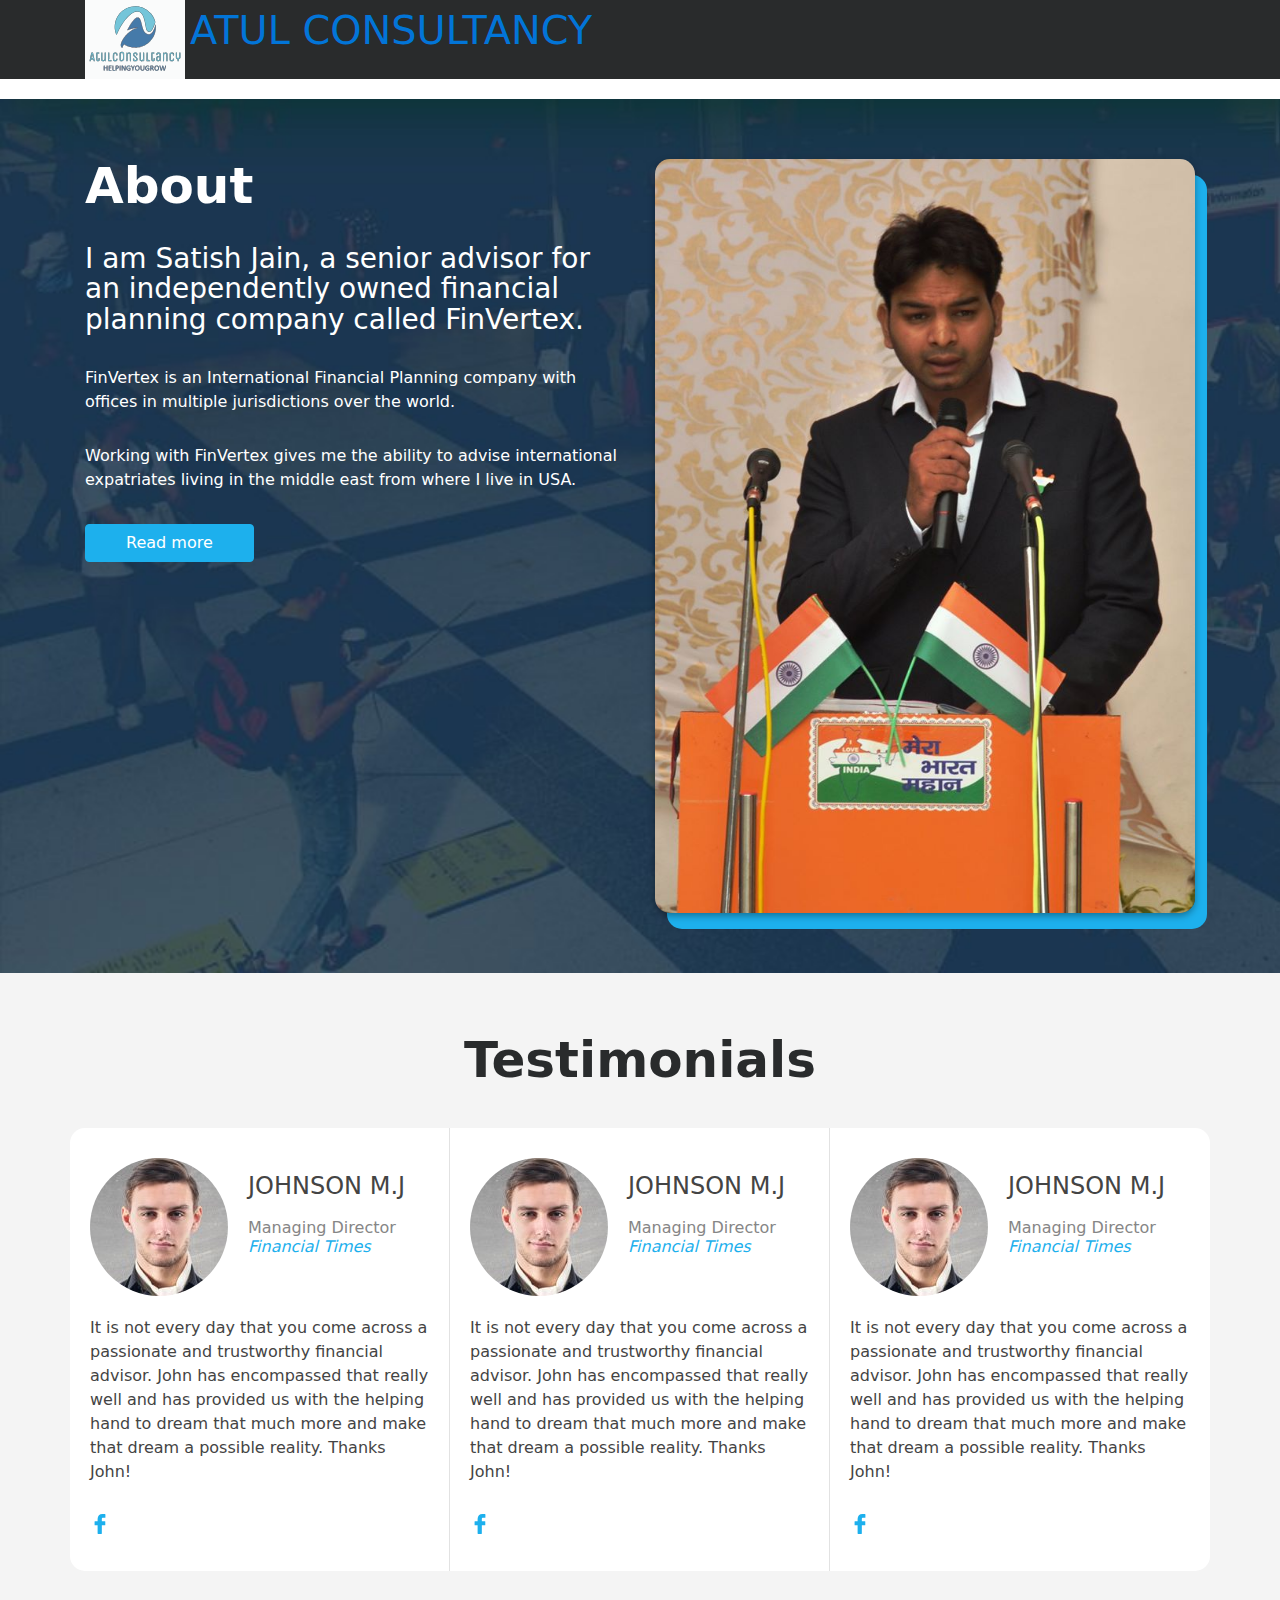
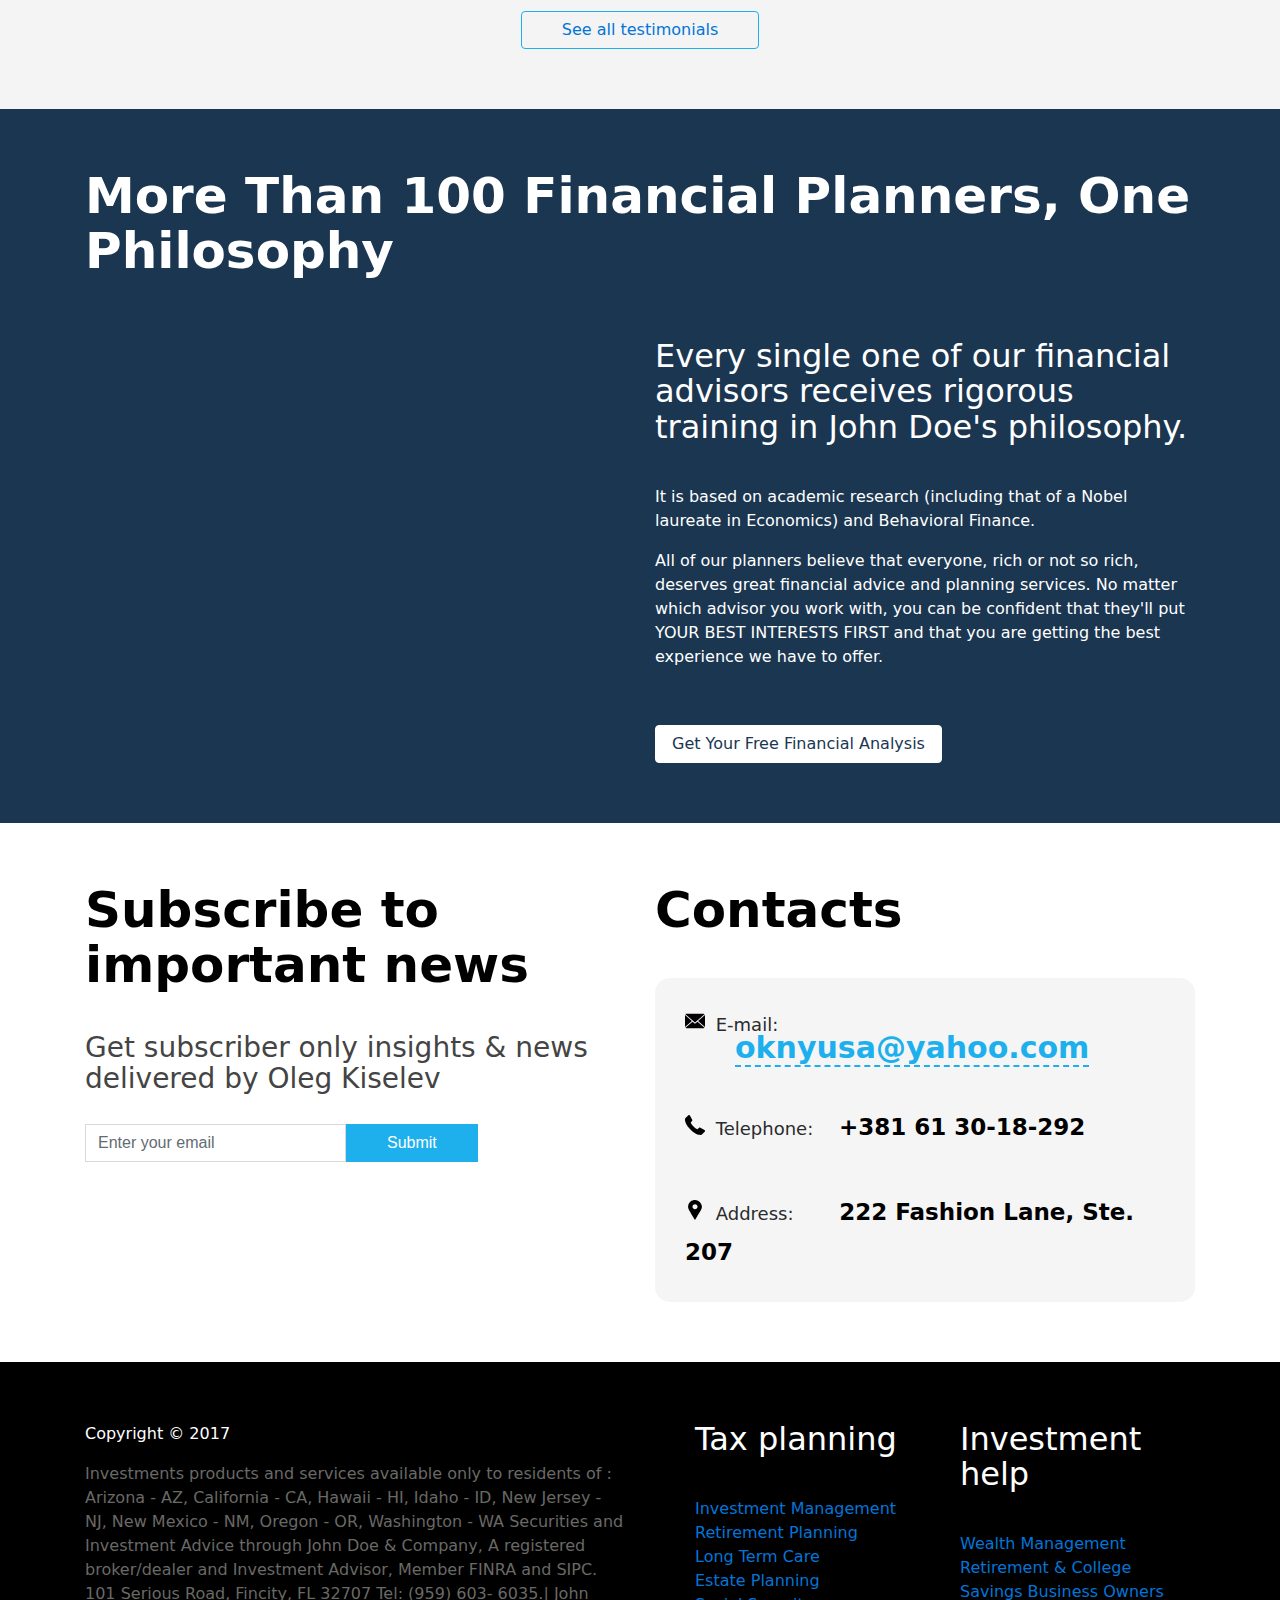
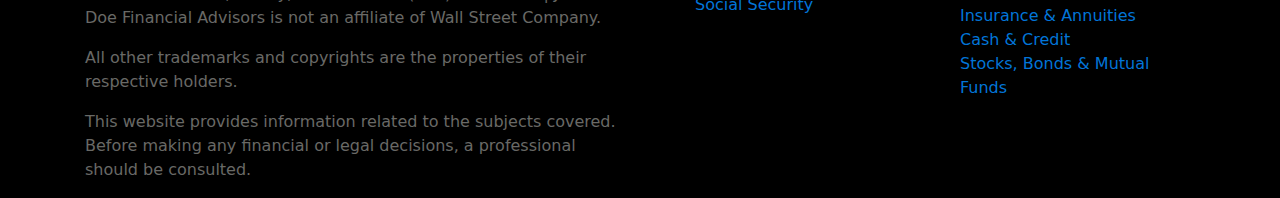
<file: index.html>
<!DOCTYPE html>
<html lang="en"> <head> <meta charset="utf-8">
 <meta name="viewport" content="width=device-width,initial-scale=1,shrink-to-fit=no">
  <link rel="stylesheet" href="src/css/bootstrap.min.css"> <link rel="stylesheet" href="src/css/style.min.css"> 
  <title>ATUL CONSULTANCY</title> </head>
  

<body>
<header class="main-header">

<div class="navbar-wrapper">
<div class="container"> 
<nav class="navbar navbar-toggleable-md navbar-inverse bg-inverse">


                        
                    <span>
                    <a  class="site-logo inline" href="index.html">
                        <img src="src/img/svg/logo1.svg" alt="Homepage">
                    <a  class="site-logo" href="index.html"><big><big>
                    <big><big><big>ATUL CONSULTANCY</big></big></big></big>
                    </big></a>
                    </a>
                    </span>
                    
    </nav> 
    </div> </div>
 <section class="about"> <div class="container"> <div class="row"> <div class="col-12 col-md-6"> <h2 class="about__title">About</h2> 
 <h3 class="about__description">I am Satish Jain, a senior advisor for an independently owned financial planning company called FinVertex.</h3> <p class="about__text">FinVertex is an International Financial Planning company with offices in multiple jurisdictions over the world.</p> <p class="about__text">Working with FinVertex gives me the ability to advise international expatriates living in the middle east from where I live in USA.</p>
  <a href="#" class="btn btn--third btn-outline-primary">Read more</a> 
  </div> 
  <div class="col-12 col-md-6 order-start"> <div class="about__photo"> <img src="src/img/about-man.jpg" alt="My photo"> </div> </div> </div> </div> </section> <section class="testimonials"> <div class="container"> <h2 class="testimonials__title">Testimonials</h2> <div class="row"> <div class="col-12 col-xl-4"> <div class="testimonials__item testimonials__item--first"> <div class="testimonials__header"> <div class="testimonials__photo"> <img src="src/img/testimonial1.jpg" alt="Photo" width="138" height="138"> </div> <div class="testimonials__header-text"> <h4 class="testimonials__name">JOHNSON M.J</h4> <div class="testimonials__status">Managing Director</div> <cite class="testimonials__company">Financial Times</cite> </div> </div> <div class="testimonials__text">It is not every day that you come across a passionate and trustworthy financial advisor. John has encompassed that really well and has provided us with the helping hand to dream that much more and make that dream a possible reality. Thanks John!</div> <div class="testimonials__contacts"> <a href="#"> <svg xmlns="http://www.w3.org/2000/svg" width="96.124" height="96.123" viewBox="0 0 96.124 96.123"> <path d="M72.089.02L59.624 0C45.62 0 36.57 9.285 36.57 23.656v10.907H24.037a1.96 1.96 0 0 0-1.96 1.961v15.803a1.96 1.96 0 0 0 1.96 1.96H36.57v39.876a1.96 1.96 0 0 0 1.96 1.96h16.352a1.96 1.96 0 0 0 1.96-1.96V54.287h14.654a1.96 1.96 0 0 0 1.96-1.96l.006-15.803a1.963 1.963 0 0 0-1.961-1.961H56.842v-9.246c0-4.444 1.059-6.7 6.848-6.7l8.397-.003a1.96 1.96 0 0 0 1.959-1.96V1.98A1.96 1.96 0 0 0 72.089.02z"/> </svg> </a> </div> </div> </div> <div class="col-12 col-xl-4"> <div class="testimonials__item"> <div class="testimonials__header"> <div class="testimonials__photo"> <img src="src/img/testimonial1.jpg" alt="Photo" width="138" height="138"> </div> <div class="testimonials__header-text"> <h4 class="testimonials__name">JOHNSON M.J</h4> <div class="testimonials__status">Managing Director</div> <cite class="testimonials__company">Financial Times</cite> </div> </div> <div class="testimonials__text">It is not every day that you come across a passionate and trustworthy financial advisor. John has encompassed that really well and has provided us with the helping hand to dream that much more and make that dream a possible reality. Thanks John!</div> <div class="testimonials__contacts"> <a href="#"> <svg xmlns="http://www.w3.org/2000/svg" width="96.124" height="96.123" viewBox="0 0 96.124 96.123"> <path d="M72.089.02L59.624 0C45.62 0 36.57 9.285 36.57 23.656v10.907H24.037a1.96 1.96 0 0 0-1.96 1.961v15.803a1.96 1.96 0 0 0 1.96 1.96H36.57v39.876a1.96 1.96 0 0 0 1.96 1.96h16.352a1.96 1.96 0 0 0 1.96-1.96V54.287h14.654a1.96 1.96 0 0 0 1.96-1.96l.006-15.803a1.963 1.963 0 0 0-1.961-1.961H56.842v-9.246c0-4.444 1.059-6.7 6.848-6.7l8.397-.003a1.96 1.96 0 0 0 1.959-1.96V1.98A1.96 1.96 0 0 0 72.089.02z"/> </svg> </a> </div> </div> </div> <div class="col-12 col-xl-4"> <div class="testimonials__item testimonials__item--last"> <div class="testimonials__header"> <div class="testimonials__photo"> <img src="src/img/testimonial1.jpg" alt="Photo" width="138" height="138"> </div> <div class="testimonials__header-text"> <h4 class="testimonials__name">JOHNSON M.J</h4> <div class="testimonials__status">Managing Director</div> <cite class="testimonials__company">Financial Times</cite> </div> </div> <div class="testimonials__text">It is not every day that you come across a passionate and trustworthy financial advisor. John has encompassed that really well and has provided us with the helping hand to dream that much more and make that dream a possible reality. Thanks John!</div> <div class="testimonials__contacts"> <a href="#"> <svg xmlns="http://www.w3.org/2000/svg" width="96.124" height="96.123" viewBox="0 0 96.124 96.123"> <path d="M72.089.02L59.624 0C45.62 0 36.57 9.285 36.57 23.656v10.907H24.037a1.96 1.96 0 0 0-1.96 1.961v15.803a1.96 1.96 0 0 0 1.96 1.96H36.57v39.876a1.96 1.96 0 0 0 1.96 1.96h16.352a1.96 1.96 0 0 0 1.96-1.96V54.287h14.654a1.96 1.96 0 0 0 1.96-1.96l.006-15.803a1.963 1.963 0 0 0-1.961-1.961H56.842v-9.246c0-4.444 1.059-6.7 6.848-6.7l8.397-.003a1.96 1.96 0 0 0 1.959-1.96V1.98A1.96 1.96 0 0 0 72.089.02z"/> </svg> </a> </div> </div> </div> </div> <div class="row justify-content-center"> <div class="col-"> <a href="#" class="btn btn-outline-primary">See all testimonials</a> </div> </div> </div> </section> <section class="financial-planning"> <div class="container"> <h2 class="financial-planning__title">More Than 100 Financial Planners, One Philosophy</h2> <div class="row"> <div class="col-lg-6"> <iframe class="video" src="https://www.youtube.com/embed/yMOa6jxJTrA" frameborder="0" allowfullscreen> </iframe> </div> <div class="col-lg-6"> <h3 class="financial-planning__content-title">Every single one of our financial advisors receives rigorous training in John Doe's philosophy.</h3> <p class="financial-planning__content-text">It is based on academic research (including that of a Nobel laureate in Economics) and Behavioral Finance.</p> <p class="financial-planning__content-text">All of our planners believe that everyone, rich or not so rich, deserves great financial advice and planning services. No matter which advisor you work with, you can be confident that they'll put YOUR BEST INTERESTS FIRST and that you are getting the best experience we have to offer.</p> <a href="#" class="btn btn-outline-primary">Get Your Free Financial Analysis</a> </div> </div> </div> </section> <section class="contacts"> <div class="container"> <div class="row"> <div class="col-xl-6"> <h2 class="contacts__title">Subscribe to important news</h2> <h3 class="contacts__sub-title">Get subscriber only insights & news delivered by Oleg Kiselev</h3> <form action="mail.php" class="subscribe-form"> <div class="form-inline"> <input type="email" class="form-control" id="exampleInputEmail1" placeholder="Enter your email"> <input type="submit" class="btn btn-primary" value="Submit"> </div> </form> </div> <div class="col-xl-6"> <h2 class="contacts__title">Contacts</h2> <div class="contacts__address"> <div class="block"> <svg class="svg-email" xmlns="http://www.w3.org/2000/svg" viewBox="0 0 14 14"> <g fill="#030104"> <path d="M7 9L5.268 7.484.316 11.729c.18.167.423.271.691.271h11.986c.267 0 .509-.104.688-.271L8.732 7.484 7 9z"/> <path d="M13.684 2.271A1.007 1.007 0 0 0 12.993 2H1.007c-.267 0-.509.104-.689.273L7 8l6.684-5.729zM0 2.878v8.308l4.833-4.107zM9.167 7.079L14 11.186V2.875z"/> </g> </svg> E-mail: <a class="contacts__email" href="#">oknyusa@yahoo.com</a> </div> <div class="block"> <svg xmlns="http://www.w3.org/2000/svg" viewBox="0 0 578.106 578.106"> <path d="M577.83 456.128c1.225 9.385-1.635 17.545-8.568 24.48l-81.396 80.781c-3.672 4.08-8.465 7.551-14.381 10.404-5.916 2.857-11.729 4.693-17.439 5.508-.408 0-1.635.105-3.676.309-2.037.203-4.689.307-7.953.307-7.754 0-20.301-1.326-37.641-3.979s-38.555-9.182-63.645-19.584c-25.096-10.404-53.553-26.012-85.376-46.818-31.823-20.805-65.688-49.367-101.592-85.68-28.56-28.152-52.224-55.08-70.992-80.783-18.768-25.705-33.864-49.471-45.288-71.299-11.425-21.828-19.993-41.616-25.705-59.364S4.59 177.362 2.55 164.51-.306 141.56.102 134.216c.408-7.344.612-11.424.612-12.24.816-5.712 2.652-11.526 5.508-17.442s6.324-10.71 10.404-14.382L98.022 8.756c5.712-5.712 12.24-8.568 19.584-8.568 5.304 0 9.996 1.53 14.076 4.59s7.548 6.834 10.404 11.322l65.484 124.236c3.672 6.528 4.692 13.668 3.06 21.42-1.632 7.752-5.1 14.28-10.404 19.584l-29.988 29.988c-.816.816-1.53 2.142-2.142 3.978s-.918 3.366-.918 4.59c1.632 8.568 5.304 18.36 11.016 29.376 4.896 9.792 12.444 21.726 22.644 35.802s24.684 30.293 43.452 48.653c18.36 18.77 34.68 33.354 48.96 43.76 14.277 10.4 26.215 18.053 35.803 22.949 9.588 4.896 16.932 7.854 22.031 8.871l7.648 1.531c.816 0 2.145-.307 3.979-.918 1.836-.613 3.162-1.326 3.979-2.143l34.883-35.496c7.348-6.527 15.912-9.791 25.705-9.791 6.938 0 12.443 1.223 16.523 3.672h.611l118.115 69.768c8.571 5.308 13.67 12.038 15.303 20.198z" fill="#010002"/> </svg> Telephone: <a class="contacts__phone" href="#">+381 61 30-18-292</a> </div> <div class="block block--margin"> <svg xmlns="http://www.w3.org/2000/svg" width="430.114" height="430.114" viewBox="0 0 430.114 430.114"> <path d="M356.208 107.051c-1.531-5.738-4.64-11.852-6.94-17.205C321.746 23.704 261.611 0 213.055 0 148.054 0 76.463 43.586 66.905 133.427v18.355c0 .766.264 7.647.639 11.089 5.358 42.816 39.143 88.32 64.375 131.136 27.146 45.873 55.314 90.999 83.221 136.106 17.208-29.436 34.354-59.259 51.17-87.933 4.583-8.415 9.903-16.825 14.491-24.857 3.058-5.348 8.9-10.696 11.569-15.672 27.145-49.699 70.838-99.782 70.838-149.104v-20.262c.001-5.347-6.627-24.081-7-25.234zm-141.963 92.142c-19.107 0-40.021-9.554-50.344-35.939-1.538-4.2-1.414-12.617-1.414-13.388v-11.852c0-33.636 28.56-48.932 53.406-48.932 30.588 0 54.245 24.472 54.245 55.06 0 30.587-25.305 55.051-55.893 55.051z"/> </svg> Address: <a class="contacts__street" href="#">222 Fashion Lane, Ste. 207</a> </div> </div> </div> </div> </div> </section> <footer class="main-footer"> <div class="copyright"> <div class="container"> <div class="row"> <div class="col-md-6"> <p class="copyright__slogan">Copyright © 2017</p> <p class="copyright__text">Investments products and services available only to residents of : Arizona - AZ, California - CA, Hawaii - HI, Idaho - ID, New Jersey - NJ, New Mexico - NM, Oregon - OR, Washington - WA Securities and Investment Advice through John Doe & Company, A registered broker/dealer and Investment Advisor, Member FINRA and SIPC. 101 Serious Road, Fincity, FL 32707 Tel: (959) 603- 6035.| John Doe Financial Advisors is not an affiliate of Wall Street Company.</p> <p class="copyright__text">All other trademarks and copyrights are the properties of their respective holders.</p> <p class="copyright__text">This website provides information related to the subjects covered. Before making any financial or legal decisions, a professional should be consulted.</p> </div> <div class="col-md-3"> <ul class="copyright__list copyright__list--center"> <h2 class="copyright__list-title">Tax planning</h2> <li> <a href="#" class="copyright__link">Investment Management</a> </li> <li> <a href="#" class="copyright__link">Retirement Planning</a> </li> <li> <a href="#" class="copyright__link">Long Term Care</a> </li> <li> <a href="#" class="copyright__link">Estate Planning</a> </li> <li> <a href="#" class="copyright__link">Social Security</a> </li> </ul> </div> <div class="col-md-3"> <ul class="copyright__list"> <h2 class="copyright__list-title">Investment help</h2> <li> <a href="#" class="copyright__link">Wealth Management</a> </li> <li> <a href="#" class="copyright__link">Retirement & College Savings Business Owners</a> </li> <li> <a href="#" class="copyright__link">Insurance & Annuities</a> </li> <li> <a href="#" class="copyright__link">Cash & Credit</a> </li> <li> <a href="#" class="copyright__link">Stocks, Bonds & Mutual Funds</a> </li> </ul> </div> </div> </div> </div> </footer> </main> <script src="src/js/jquery.min.js"> </script> <script src="src/js/bootstrap.min.js"> </script> </body> </html>
</file>
<file: src/css/style.min.css>
.navbar-wrapper{background:#292b2c}.collapse{-ms-flex-pack:justify;justify-content:space-between}.navbar{padding:0}.navbar-nav .nav-item .nav-link{padding:16px;color:#fff}.navbar-nav .nav-item .nav-link:hover{color:#fff;background:#1db0ed}.navbar-nav .nav-item .nav-link:active{opacity:.7}.navbar-inverse .navbar-brand{font-size:22px;margin-right:50px;padding-top:0;cursor:default;color:#1db0ed}.navbar-inverse .navbar-brand:hover{color:#1db0ed}.navbar-text{font-weight:700;padding:13px 0 0}.navbar-text a{font-size:22px;color:#fff}.icon-phone{width:20px;height:20px;margin-right:5px}.icon-phone path{fill:#fff}.navbar-text a:hover{text-decoration:none;color:#1db0ed}.header-content .carousel-item1{height:500px;background:url(../img/header-bg1.jpg) center no-repeat;background-size:cover}.header-content .carousel-item2{height:500px;background:url(../img/header-bg2.jpg) center no-repeat;background-size:cover}.header-content .carousel-item3{height:500px;background:url(../img/header-bg3.jpg) center no-repeat;background-size:cover}.services{margin-top:60px}.services__title{position:relative;margin-bottom:40px;padding-left:30px}.about .btn,.services .btn{padding-right:40px;padding-left:40px;border-color:#1db0ed}.services__title--width{width:200px;margin-bottom:10px}.services__text{width:260px}.icon-services{position:absolute;top:-5px;left:-30px;width:40px;height:40px}.services .col-lg-4{display:-ms-flexbox;display:flex;flex-direction:column;margin-bottom:60px;-ms-flex-direction:column;-ms-flex-align:center;align-items:center}.services .btn{margin-right:30px;color:#1db0ed}.btn--first{margin-top:40px}.btn--second,.btn--third{margin-top:16px}.services .btn:hover{color:#fff;background:#1db0ed}.about{margin-top:20px;padding-top:60px;padding-bottom:60px;color:#fff;background:url(../img/about-bg.jpg) no-repeat;background-size:cover}.about__title{font-size:50px;font-weight:700}.about__description{font-weight:500;margin-top:30px}.about__text{margin-top:30px}.about .btn{color:#fff;background:#1db0ed}.about .btn:hover{background:0 0}.about__photo{display:-ms-flexbox;display:flex;-ms-flex-pack:end;justify-content:flex-end}.about__photo img{max-width:100%;border-radius:15px;box-shadow:0 3px 7px 0 rgba(0,0,0,.35),12px 16px 0 0 #1db0ed}.testimonials{padding:60px 0;background:#f4f4f4}.testimonials__title{font-size:50px;font-weight:700;margin-bottom:40px;text-align:center}.testimonials .col-xl-4{padding:0}.testimonials__item{padding:30px 20px;transition:all .3s;border-right:1px solid #e2e2e2;background:#fff}.testimonials__item--first{border-radius:15px 0 0 15px}.testimonials__item--last{border:none;border-radius:0 15px 15px 0}.testimonials__item:hover{background:#000}.testimonials__header{display:-ms-flexbox;display:flex;-ms-flex-wrap:wrap;flex-wrap:wrap}.testimonials__photo img{border-radius:100%}.testimonials__header-text{padding-top:15px;padding-left:20px}.testimonials__name{font-weight:500;color:#444}.testimonials__status{line-height:15px;margin-top:20px;color:#868686}.testimonials__company{color:#1db0ed}.testimonials__text{margin-top:20px;color:#444}.testimonials__item:hover .testimonials__name,.testimonials__item:hover .testimonials__text{color:#fff}.testimonials__contacts svg{width:20px;height:20px;margin-top:30px;fill:#1db0ed}.testimonials__contacts svg:hover{fill:#fff}.testimonials .btn{margin-top:40px;padding-right:40px;padding-left:40px;border-color:#1db0ed}.testimonials .btn:hover{color:#fff;background:#1db0ed}.financial-planning{padding:60px 0;background:#1b3651}.financial-planning__title{font-size:50px;font-weight:700;margin-bottom:60px;color:#fff}.video{width:100%;height:300px;margin-bottom:40px;border-radius:15px}.financial-planning__content-title{font-size:32px;margin-bottom:40px;color:#fff}.financial-planning__content-text{color:#fff}.financial-planning .btn{margin-top:40px;color:#1b3651;border-color:#fff;background:#fff}.financial-planning .btn:hover{color:#fff;background:0 0}.contacts{padding:60px 0}.contacts__title{font-size:50px;font-weight:700;margin-bottom:40px;color:#000}.contacts__sub-title{margin:30px 0;color:#444}.contacts input{border-radius:0}.form-control{padding-right:40px}.subscribe-form{margin-bottom:60px}.subscribe-form .btn{padding-right:40px;padding-left:40px;cursor:pointer;border-color:#1db0ed;background:#1db0ed}.subscribe-form .btn:hover{color:#1db0ed;background:#fff}.contacts__address{padding:30px;border-radius:15px;background:#f5f5f5}.block{font-size:18px;margin-bottom:50px}.block--margin{margin:0}.contacts__address svg{width:20px;height:20px;margin-right:5px}.svg-email{margin-top:3px}.contacts__email{font-size:30px;font-weight:700;line-height:15px;margin-left:50px;color:#1db0ed;border-bottom:2px dashed #1db0ed}.contacts__email:hover{transition:all .5s;text-decoration:none;color:#000;border-bottom:2px dashed #000}.contacts__phone,.contacts__street{font-size:23px;font-weight:700;line-height:25px;margin-left:20px;color:#000}.contacts__phone:hover,.contacts__street:hover{transition:all .5s;text-decoration:none;color:#1db0ed}.contacts__street{line-height:40px;margin-left:40px}.main-footer{background:#000}.copyright{padding-top:60px}.copyright__slogan{color:#fff}.copyright__text{color:#696966}.copyright__list{margin:0;padding:0 0 0 20px;list-style:none}.copyright__list--center{padding-left:40px}.copyright__list-title{margin-bottom:40px;color:#fff}@media (max-width:1200px){.navbar-nav .nav-item .nav-link{font-size:14px}.navbar-text{padding-top:15px}.navbar-text a{font-size:18px}.navbar-brand{margin-right:20px}.testimonials__item{border:none}.testimonials__item--first{border-radius:15px 15px 0 0}.testimonials__item--last{border-radius:0 0 15px 15px}}@media (max-width:992px){.navbar-nav .nav-item .nav-link:hover{background:0 0}.navbar-inverse .navbar-brand,.navbar-toggler{margin:10px 0}.carousel-control-next,.carousel-control-prev{top:20%}.services{display:-ms-flexbox;display:flex}}@media (max-width:767px){.order-start{-ms-flex-order:-1;order:-1}.about__photo{margin-bottom:60px;-ms-flex-pack:start;justify-content:flex-start}.contacts__email{font-size:25px}.copyright__list{margin-bottom:40px}}@media (max-width:576px){.subscribe-form .btn{margin-top:20px}.contacts__email{border:none}.contacts__email,.contacts__phone,.contacts__street{line-height:30px;display:block;margin-left:0}}
</file>
